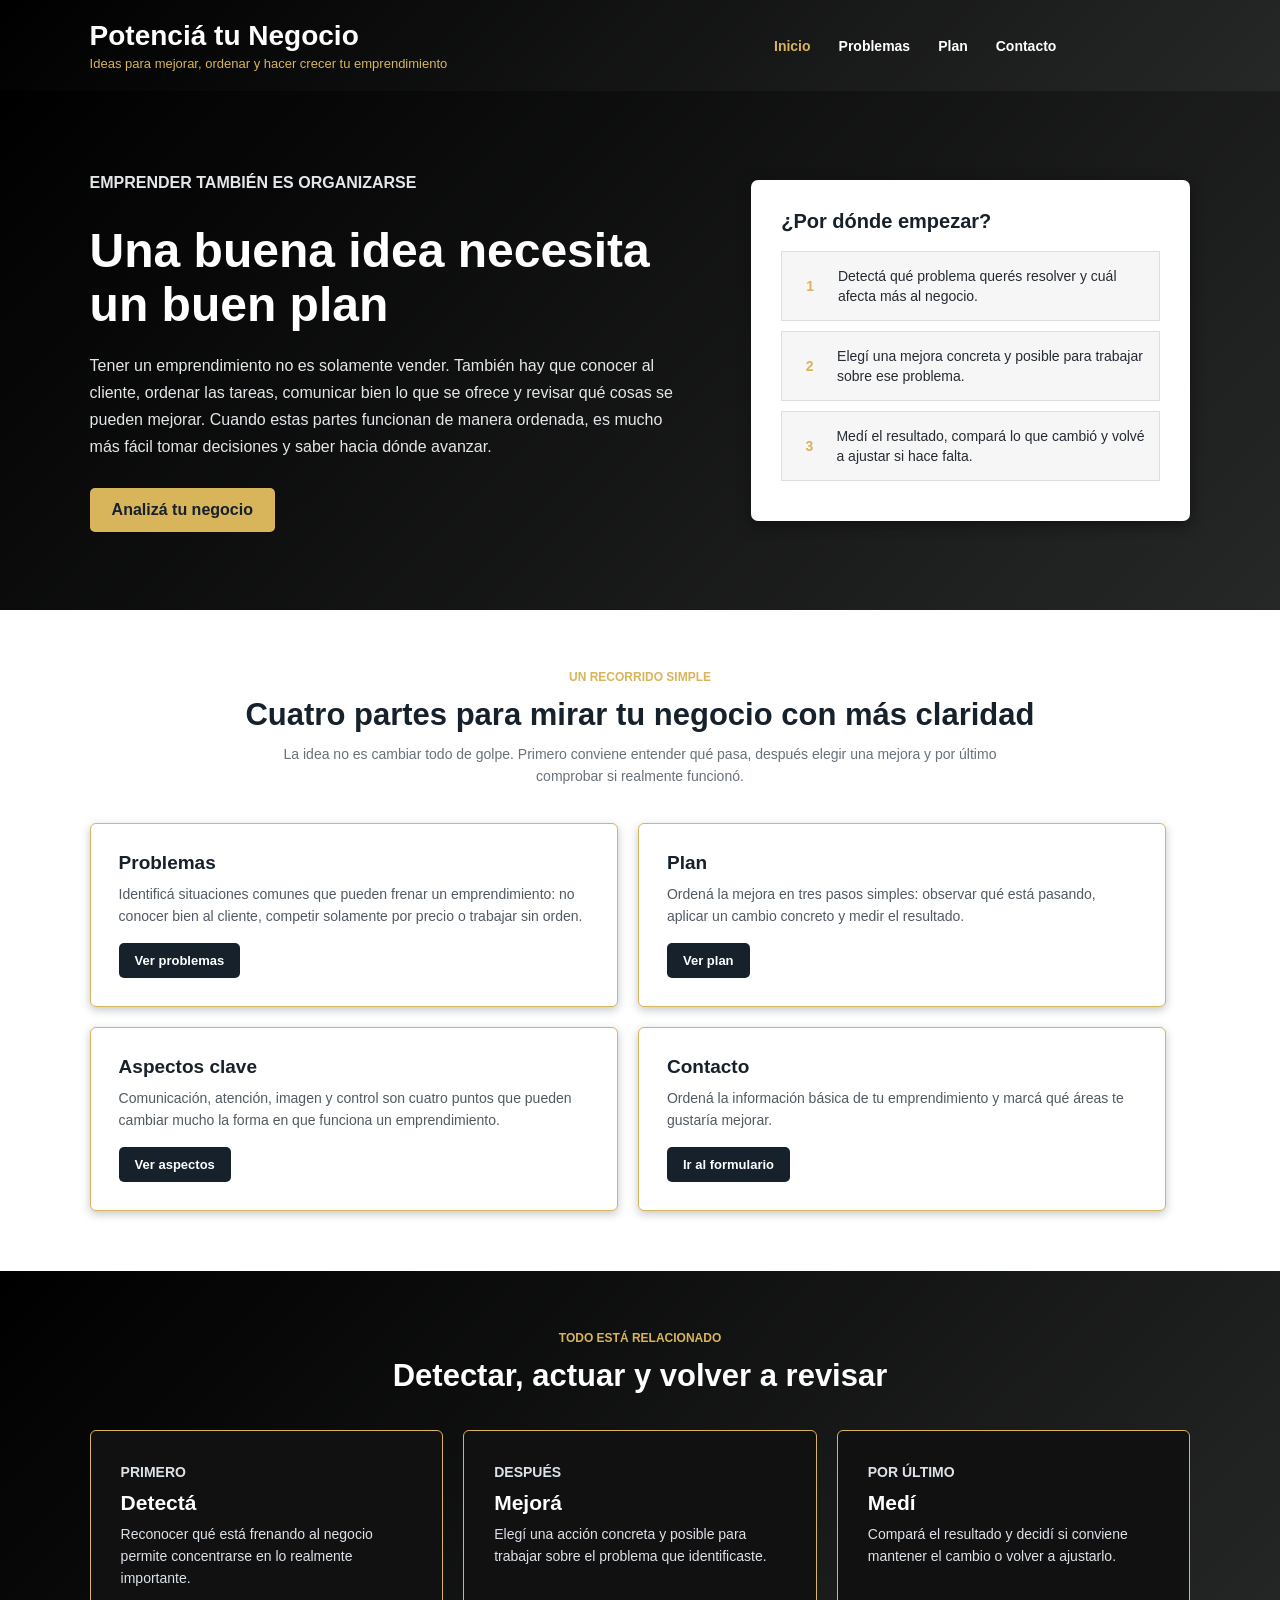
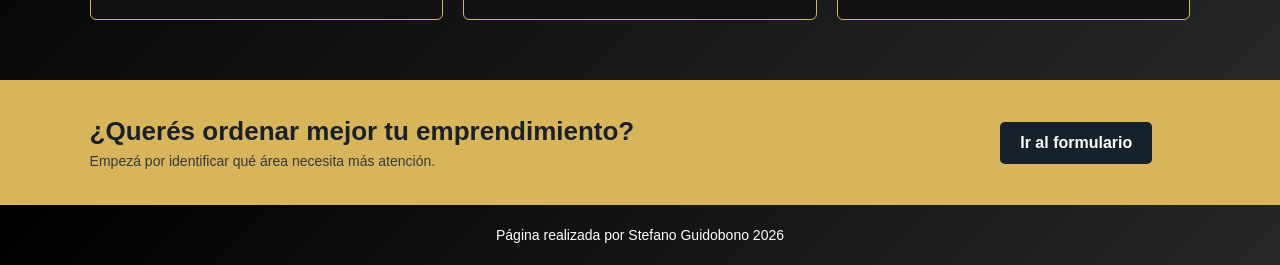
<file: index.html>
<!doctype html>
<html lang="es">
  <head>
    <meta charset="utf-8" />
    <meta name="viewport" content="width=device-width, initial-scale=1.0" />
    <title>Potenciá tu Negocio</title>
    <link href="styles.css" rel="stylesheet" type="text/css" />
  </head>

  <body>
    <div id="contenedor">
      <div id="encabezado">
        <div id="marca">
          <h1>Potenciá tu Negocio</h1>
          <p>Ideas para mejorar, ordenar y hacer crecer tu emprendimiento</p>
        </div>

        <ul>
          <li><a href="index.html" class="activo">Inicio</a></li>
          <li><a href="problemas.html">Problemas</a></li>
          <li><a href="plan.html">Plan</a></li>
          <li><a href="contacto.html">Contacto</a></li>
        </ul>
      </div>

      <div id="hero">
        <div class="contenido">
          <div id="hero-texto">
            <p class="etiqueta">EMPRENDER TAMBIÉN ES ORGANIZARSE</p>
            <h2>Una buena idea necesita un buen plan</h2>
            <p>
              Tener un emprendimiento no es solamente vender. También hay que conocer
              al cliente, ordenar las tareas, comunicar bien lo que se ofrece y revisar
              qué cosas se pueden mejorar. Cuando estas partes funcionan de manera ordenada,
              es mucho más fácil tomar decisiones y saber hacia dónde avanzar.
            </p>
            <a class="boton" href="contacto.html">Analizá tu negocio</a>
          </div>

          <div id="hero-panel">
            <h3>¿Por dónde empezar?</h3>

            <div class="dato">
              <p class="dato-numero">1</p>
              <p>Detectá qué problema querés resolver y cuál afecta más al negocio.</p>
            </div>

            <div class="dato">
              <p class="dato-numero">2</p>
              <p>Elegí una mejora concreta y posible para trabajar sobre ese problema.</p>
            </div>

            <div class="dato">
              <p class="dato-numero">3</p>
              <p>Medí el resultado, compará lo que cambió y volvé a ajustar si hace falta.</p>
            </div>
          </div>
        </div>
      </div>

      <div class="seccion-clara">
        <div class="contenido">
          <div class="titulo-seccion">
            <p class="etiqueta">UN RECORRIDO SIMPLE</p>
            <h2>Cuatro partes para mirar tu negocio con más claridad</h2>
            <p class="subtitulo-seccion">
              La idea no es cambiar todo de golpe. Primero conviene entender qué pasa,
              después elegir una mejora y por último comprobar si realmente funcionó.
            </p>
          </div>

          <div id="tarjetas">
            <div class="tarjeta">
              <h3>Problemas</h3>
              <p>
                Identificá situaciones comunes que pueden frenar un emprendimiento:
                no conocer bien al cliente, competir solamente por precio o trabajar sin orden.
              </p>
              <a href="problemas.html">Ver problemas</a>
            </div>

            <div class="tarjeta">
              <h3>Plan</h3>
              <p>
                Ordená la mejora en tres pasos simples: observar qué está pasando,
                aplicar un cambio concreto y medir el resultado.
              </p>
              <a href="plan.html">Ver plan</a>
            </div>

            <div class="tarjeta">
              <h3>Aspectos clave</h3>
              <p>
                Comunicación, atención, imagen y control son cuatro puntos que pueden
                cambiar mucho la forma en que funciona un emprendimiento.
              </p>
              <a href="problemas.html">Ver aspectos</a>
            </div>

            <div class="tarjeta">
              <h3>Contacto</h3>
              <p>
                Ordená la información básica de tu emprendimiento y marcá qué áreas
                te gustaría mejorar.
              </p>
              <a href="contacto.html">Ir al formulario</a>
            </div>
          </div>
        </div>
      </div>

      <div class="seccion-oscura">
        <div class="contenido">
          <div class="titulo-seccion">
            <p class="etiqueta">TODO ESTÁ RELACIONADO</p>
            <h2>Detectar, actuar y volver a revisar</h2>
          </div>

          <div id="pasos">
            <div class="paso">
              <p class="paso-etiqueta">PRIMERO</p>
              <h3>Detectá</h3>
              <p>Reconocer qué está frenando al negocio permite concentrarse en lo realmente importante.</p>
            </div>

            <div class="paso">
              <p class="paso-etiqueta">DESPUÉS</p>
              <h3>Mejorá</h3>
              <p>Elegí una acción concreta y posible para trabajar sobre el problema que identificaste.</p>
            </div>

            <div class="paso">
              <p class="paso-etiqueta">POR ÚLTIMO</p>
              <h3>Medí</h3>
              <p>Compará el resultado y decidí si conviene mantener el cambio o volver a ajustarlo.</p>
            </div>
          </div>
        </div>
      </div>

      <div id="cta">
        <div id="cta-texto">
          <h2>¿Querés ordenar mejor tu emprendimiento?</h2>
          <p>Empezá por identificar qué área necesita más atención.</p>
        </div>
        <a href="contacto.html">Ir al formulario</a>
      </div>

      <footer id="footer">
        <p>Página realizada por Stefano Guidobono 2026</p>
      </footer>
    </div>
  </body>
</html>
</file>
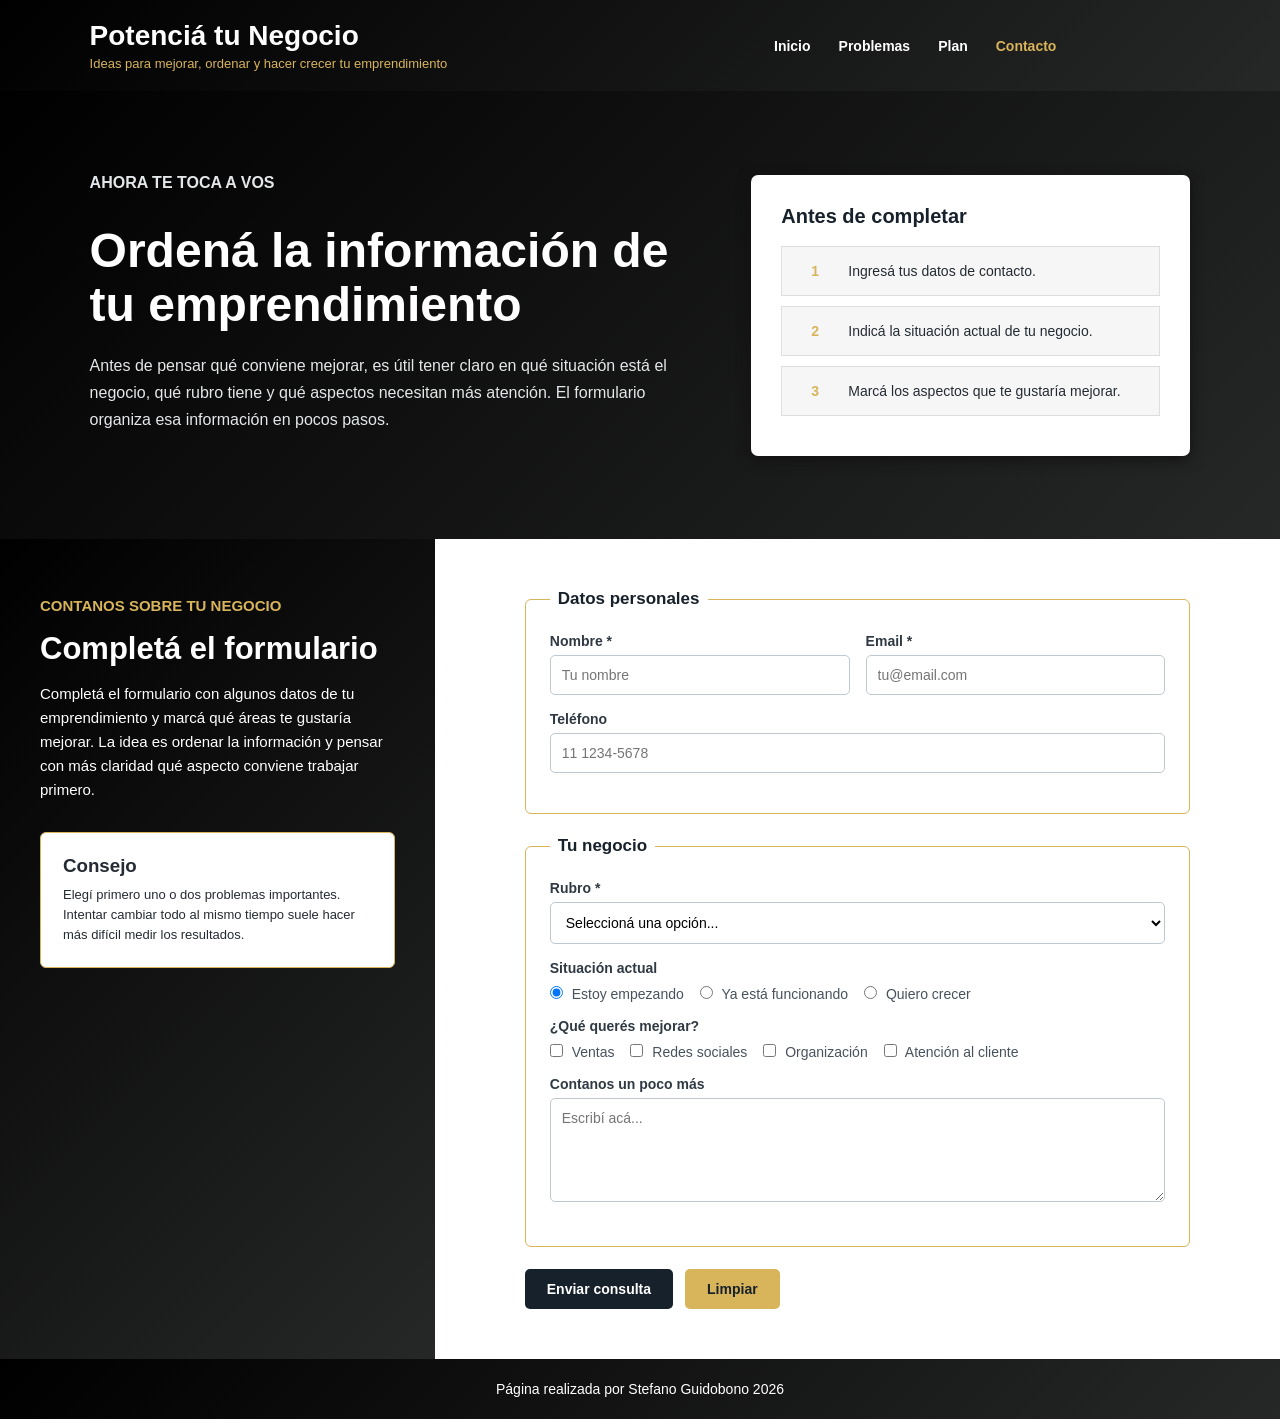
<file: contacto.html>
<!doctype html>
<html lang="es">
  <head>
    <meta charset="utf-8" />
    <meta name="viewport" content="width=device-width, initial-scale=1.0" />
    <title>Potenciá tu Negocio</title>
    <link href="styles.css" rel="stylesheet" type="text/css" />
  </head>

  <body>
    <div id="contenedor">
      <div id="encabezado">
        <div id="marca">
          <h1>Potenciá tu Negocio</h1>
          <p>Ideas para mejorar, ordenar y hacer crecer tu emprendimiento</p>
        </div>

        <ul>
          <li><a href="index.html">Inicio</a></li>
          <li><a href="problemas.html">Problemas</a></li>
          <li><a href="plan.html">Plan</a></li>
          <li><a href="contacto.html" class="activo">Contacto</a></li>
        </ul>
      </div>

      <div id="hero">
        <div class="contenido">
          <div id="hero-texto">
            <p class="etiqueta">AHORA TE TOCA A VOS</p>
            <h2>Ordená la información de tu emprendimiento</h2>
            <p>
              Antes de pensar qué conviene mejorar, es útil tener claro en qué situación está
              el negocio, qué rubro tiene y qué aspectos necesitan más atención. El formulario
              organiza esa información en pocos pasos.
            </p>
          </div>

          <div id="hero-panel">
            <h3>Antes de completar</h3>

            <div class="dato">
              <p class="dato-numero">1</p>
              <p>Ingresá tus datos de contacto.</p>
            </div>

            <div class="dato">
              <p class="dato-numero">2</p>
              <p>Indicá la situación actual de tu negocio.</p>
            </div>

            <div class="dato">
              <p class="dato-numero">3</p>
              <p>Marcá los aspectos que te gustaría mejorar.</p>
            </div>
          </div>
        </div>
      </div>

      <div id="contacto">
        <div id="contacto-info">
          <p class="etiqueta">CONTANOS SOBRE TU NEGOCIO</p>
          <h2>Completá el formulario</h2>
          <p>
            Completá el formulario con algunos datos de tu emprendimiento y marcá qué áreas
            te gustaría mejorar. La idea es ordenar la información y pensar con más claridad
            qué aspecto conviene trabajar primero.
          </p>

          <div class="mini-dato">
            <h3>Consejo</h3>
            <p>
              Elegí primero uno o dos problemas importantes. Intentar cambiar todo al mismo
              tiempo suele hacer más difícil medir los resultados.
            </p>
          </div>
        </div>

        <div id="formulario">
          <form action="#" method="POST">
            <fieldset>
              <legend>Datos personales</legend>

              <div class="fila-formulario">
                <div class="campo campo-mitad">
                  <label for="nombre">Nombre *</label>
                  <input type="text" id="nombre" name="nombre" placeholder="Tu nombre" required />
                </div>

                <div class="campo campo-mitad">
                  <label for="email">Email *</label>
                  <input type="email" id="email" name="email" placeholder="tu@email.com" required />
                </div>
              </div>

              <div class="campo">
                <label for="telefono">Teléfono</label>
                <input type="tel" id="telefono" name="telefono" placeholder="11 1234-5678" />
              </div>
            </fieldset>

            <fieldset>
              <legend>Tu negocio</legend>

              <div class="campo">
                <label for="rubro">Rubro *</label>
                <select id="rubro" name="rubro" required>
                  <option value="">Seleccioná una opción...</option>
                  <option value="gastronomia">Gastronomía</option>
                  <option value="indumentaria">Indumentaria</option>
                  <option value="tecnologia">Tecnología</option>
                  <option value="servicios">Servicios</option>
                  <option value="comercio">Comercio</option>
                  <option value="otro">Otro</option>
                </select>
              </div>

              <div class="campo">
                <label>Situación actual</label>
                <div class="opciones">
                  <label><input type="radio" name="etapa" value="inicio" checked /> Estoy empezando</label>
                  <label><input type="radio" name="etapa" value="funcionando" /> Ya está funcionando</label>
                  <label><input type="radio" name="etapa" value="crecimiento" /> Quiero crecer</label>
                </div>
              </div>

              <div class="campo">
                <label>¿Qué querés mejorar?</label>
                <div class="opciones">
                  <label><input type="checkbox" name="mejoras" value="ventas" /> Ventas</label>
                  <label><input type="checkbox" name="mejoras" value="redes" /> Redes sociales</label>
                  <label><input type="checkbox" name="mejoras" value="organizacion" /> Organización</label>
                  <label><input type="checkbox" name="mejoras" value="clientes" /> Atención al cliente</label>
                </div>
              </div>

              <div class="campo">
                <label for="mensaje">Contanos un poco más</label>
                <textarea id="mensaje" name="mensaje" rows="5" placeholder="Escribí acá..."></textarea>
              </div>
            </fieldset>

            <div id="botones">
              <button type="submit">Enviar consulta</button>
              <button type="reset">Limpiar</button>
            </div>
          </form>
        </div>
      </div>

      <footer id="footer">
        <p>Página realizada por Stefano Guidobono 2026</p>
      </footer>
    </div>
  </body>
</html>
</file>
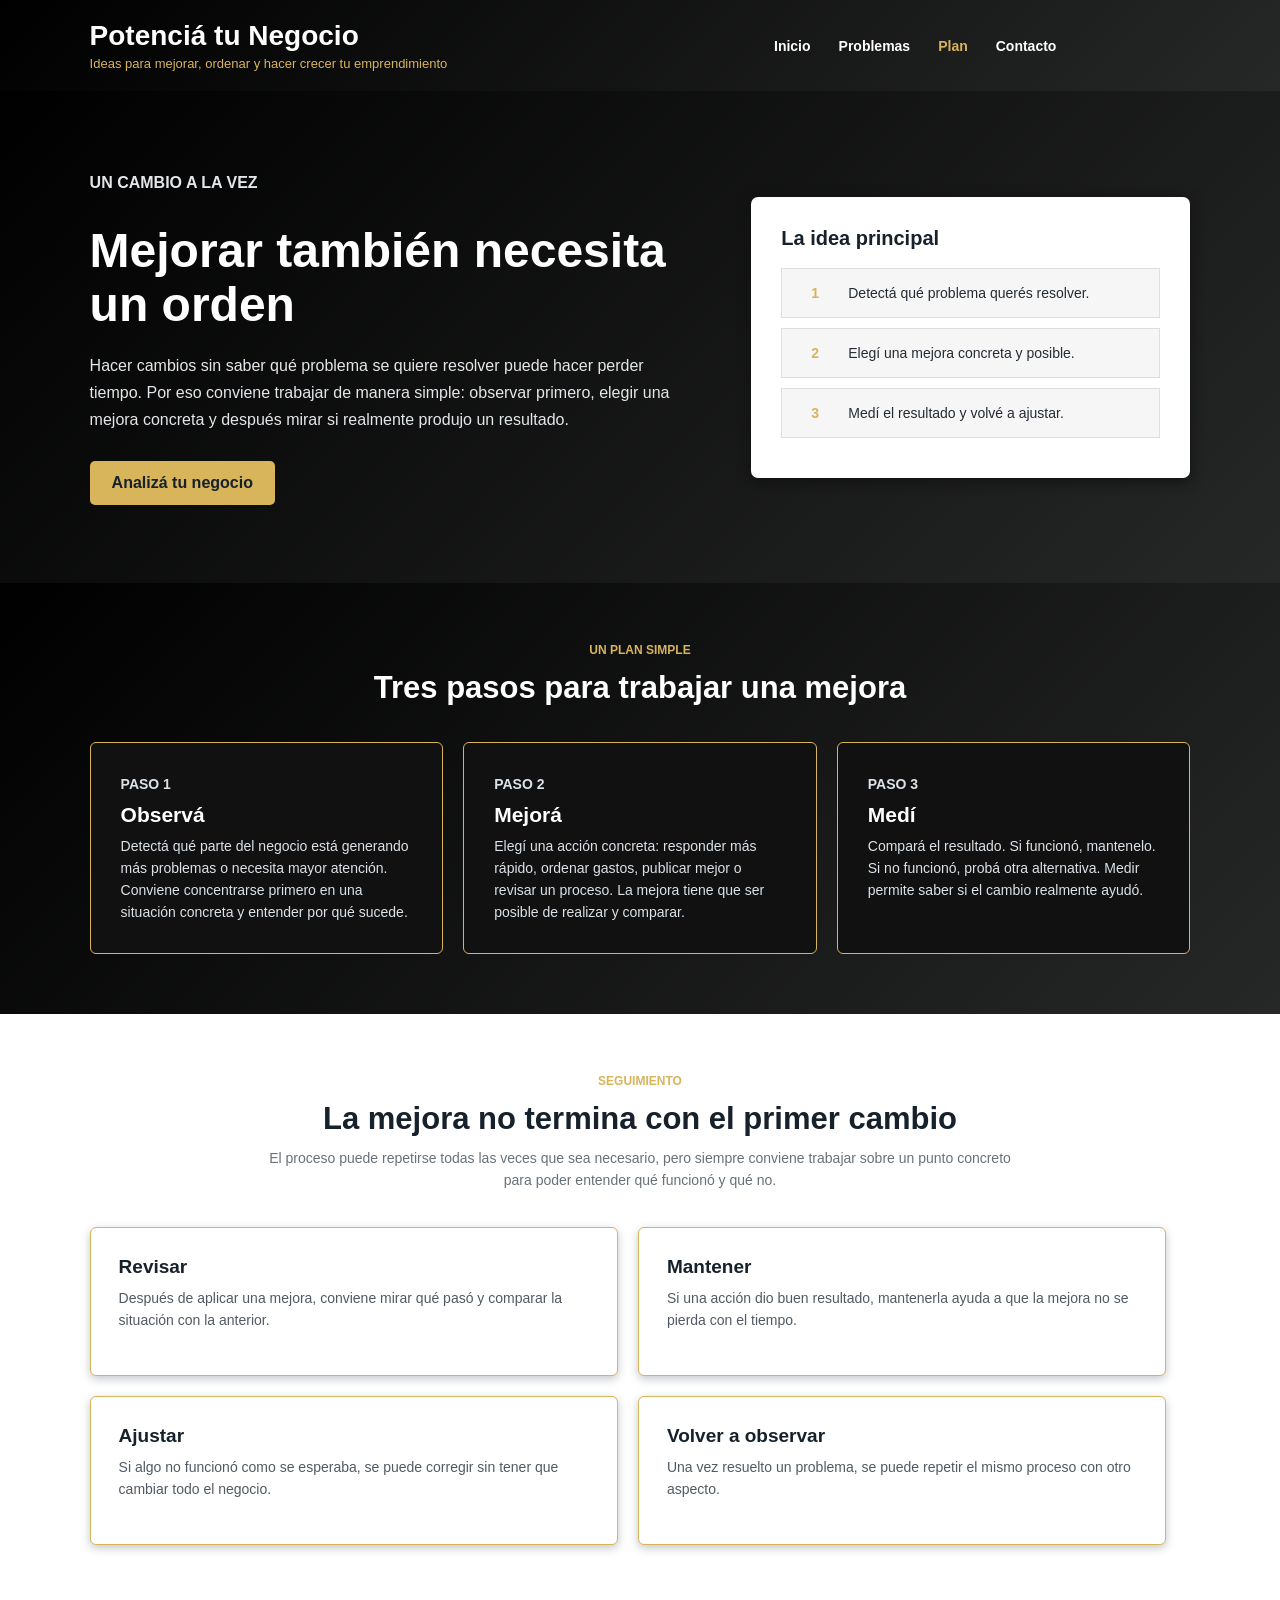
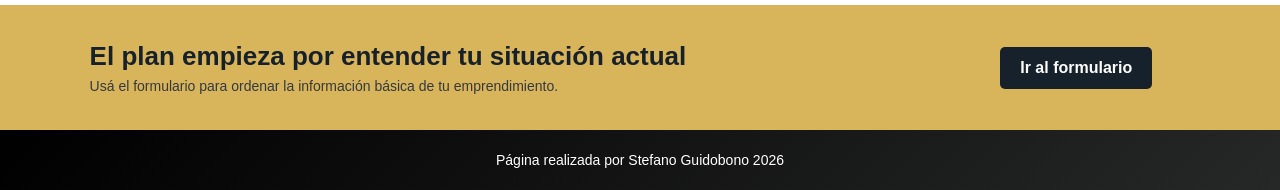
<file: plan.html>
<!doctype html>
<html lang="es">
  <head>
    <meta charset="utf-8" />
    <meta name="viewport" content="width=device-width, initial-scale=1.0" />
    <title>Potenciá tu Negocio</title>
    <link href="styles.css" rel="stylesheet" type="text/css" />
  </head>

  <body>
    <div id="contenedor">
      <div id="encabezado">
        <div id="marca">
          <h1>Potenciá tu Negocio</h1>
          <p>Ideas para mejorar, ordenar y hacer crecer tu emprendimiento</p>
        </div>

        <ul>
          <li><a href="index.html">Inicio</a></li>
          <li><a href="problemas.html">Problemas</a></li>
          <li><a href="plan.html" class="activo">Plan</a></li>
          <li><a href="contacto.html">Contacto</a></li>
        </ul>
      </div>

      <div id="hero">
        <div class="contenido">
          <div id="hero-texto">
            <p class="etiqueta">UN CAMBIO A LA VEZ</p>
            <h2>Mejorar también necesita un orden</h2>
            <p>
              Hacer cambios sin saber qué problema se quiere resolver puede hacer perder tiempo.
              Por eso conviene trabajar de manera simple: observar primero, elegir una mejora
              concreta y después mirar si realmente produjo un resultado.
            </p>
            <a class="boton" href="contacto.html">Analizá tu negocio</a>
          </div>

          <div id="hero-panel">
            <h3>La idea principal</h3>

            <div class="dato">
              <p class="dato-numero">1</p>
              <p>Detectá qué problema querés resolver.</p>
            </div>

            <div class="dato">
              <p class="dato-numero">2</p>
              <p>Elegí una mejora concreta y posible.</p>
            </div>

            <div class="dato">
              <p class="dato-numero">3</p>
              <p>Medí el resultado y volvé a ajustar.</p>
            </div>
          </div>
        </div>
      </div>

      <div class="seccion-oscura">
        <div class="contenido">
          <div class="titulo-seccion">
            <p class="etiqueta">UN PLAN SIMPLE</p>
            <h2>Tres pasos para trabajar una mejora</h2>
          </div>

          <div id="pasos">
            <div class="paso">
              <p class="paso-etiqueta">PASO 1</p>
              <h3>Observá</h3>
              <p>
                Detectá qué parte del negocio está generando más problemas o necesita mayor atención.
                Conviene concentrarse primero en una situación concreta y entender por qué sucede.
              </p>
            </div>

            <div class="paso">
              <p class="paso-etiqueta">PASO 2</p>
              <h3>Mejorá</h3>
              <p>
                Elegí una acción concreta: responder más rápido, ordenar gastos, publicar mejor o
                revisar un proceso. La mejora tiene que ser posible de realizar y comparar.
              </p>
            </div>

            <div class="paso">
              <p class="paso-etiqueta">PASO 3</p>
              <h3>Medí</h3>
              <p>
                Compará el resultado. Si funcionó, mantenelo. Si no funcionó, probá otra alternativa.
                Medir permite saber si el cambio realmente ayudó.
              </p>
            </div>
          </div>
        </div>
      </div>

      <div class="seccion-clara">
        <div class="contenido">
          <div class="titulo-seccion">
            <p class="etiqueta">SEGUIMIENTO</p>
            <h2>La mejora no termina con el primer cambio</h2>
            <p class="subtitulo-seccion">
              El proceso puede repetirse todas las veces que sea necesario, pero siempre conviene
              trabajar sobre un punto concreto para poder entender qué funcionó y qué no.
            </p>
          </div>

          <div id="tarjetas">
            <div class="tarjeta">
              <h3>Revisar</h3>
              <p>Después de aplicar una mejora, conviene mirar qué pasó y comparar la situación con la anterior.</p>
            </div>

            <div class="tarjeta">
              <h3>Mantener</h3>
              <p>Si una acción dio buen resultado, mantenerla ayuda a que la mejora no se pierda con el tiempo.</p>
            </div>

            <div class="tarjeta">
              <h3>Ajustar</h3>
              <p>Si algo no funcionó como se esperaba, se puede corregir sin tener que cambiar todo el negocio.</p>
            </div>

            <div class="tarjeta">
              <h3>Volver a observar</h3>
              <p>Una vez resuelto un problema, se puede repetir el mismo proceso con otro aspecto.</p>
            </div>
          </div>
        </div>
      </div>

      <div id="cta">
        <div id="cta-texto">
          <h2>El plan empieza por entender tu situación actual</h2>
          <p>Usá el formulario para ordenar la información básica de tu emprendimiento.</p>
        </div>
        <a href="contacto.html">Ir al formulario</a>
      </div>

      <footer id="footer">
        <p>Página realizada por Stefano Guidobono 2026</p>
      </footer>
    </div>
  </body>
</html>
</file>
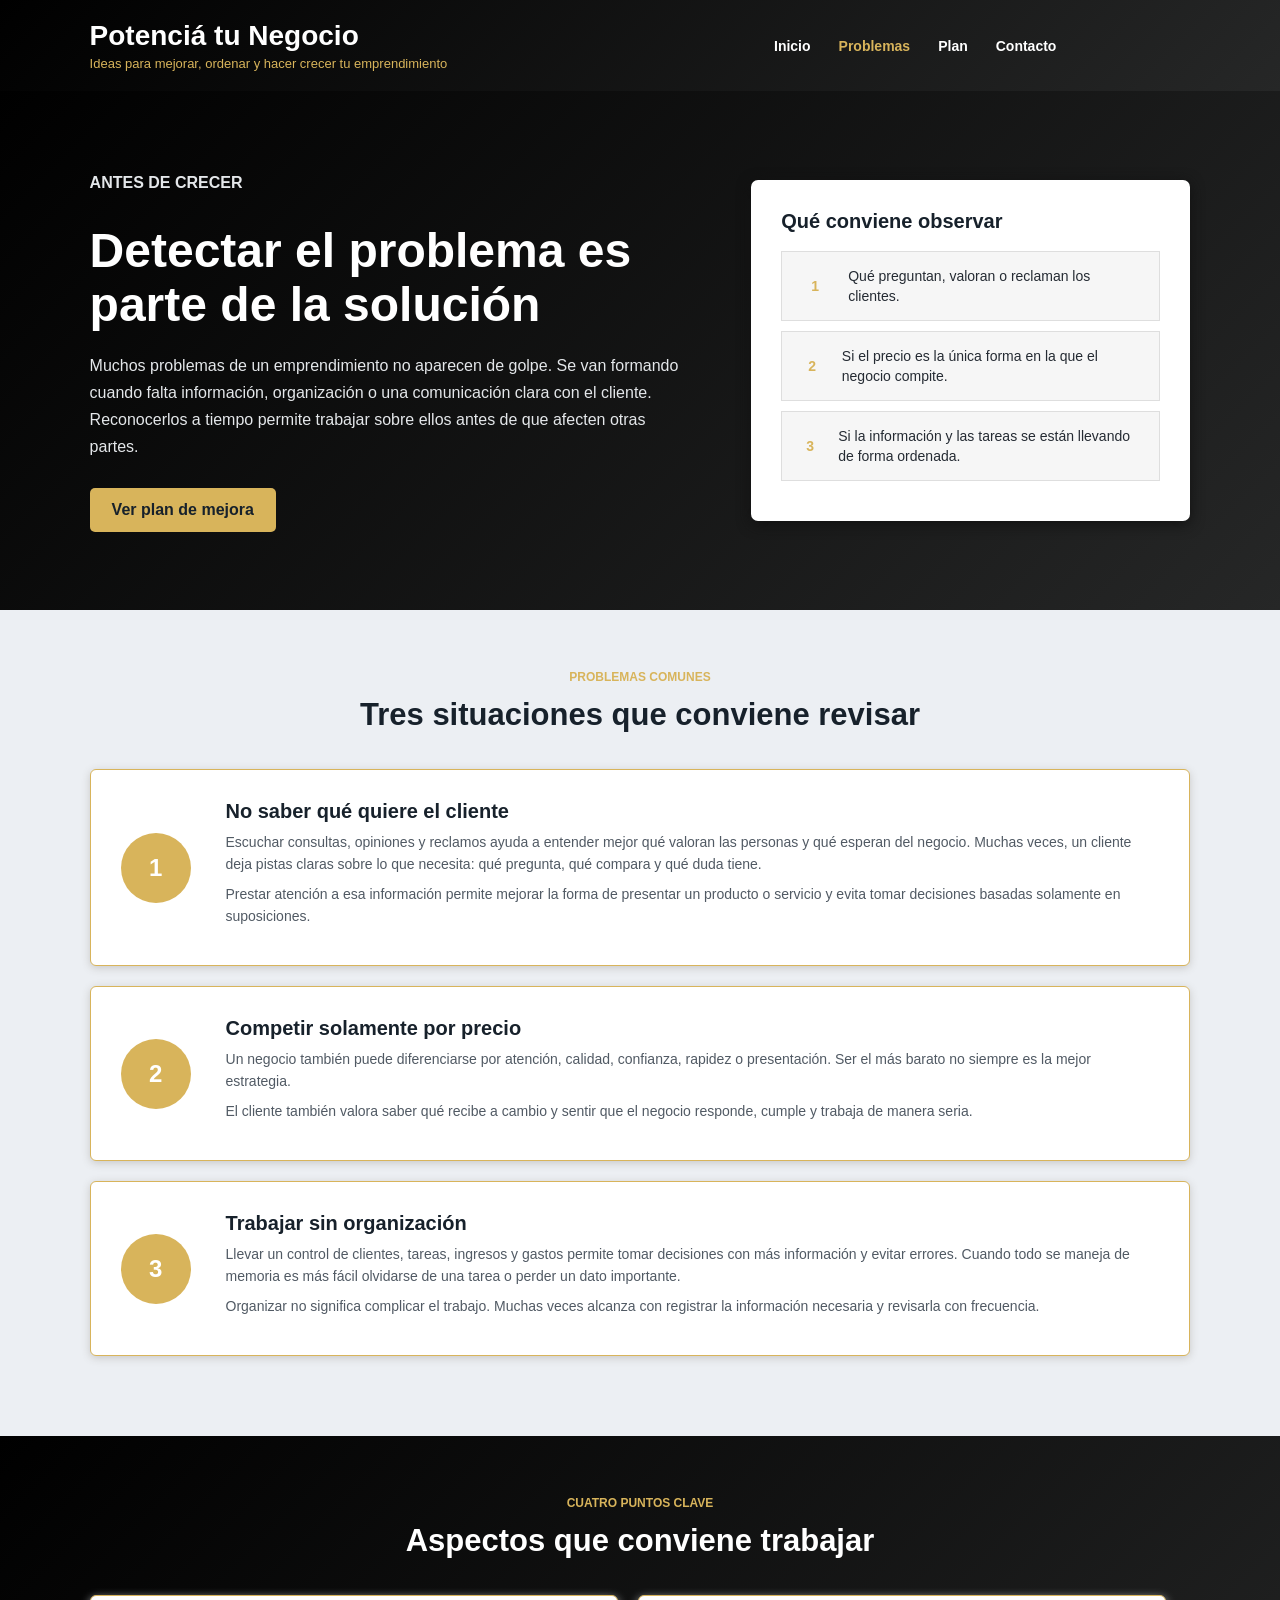
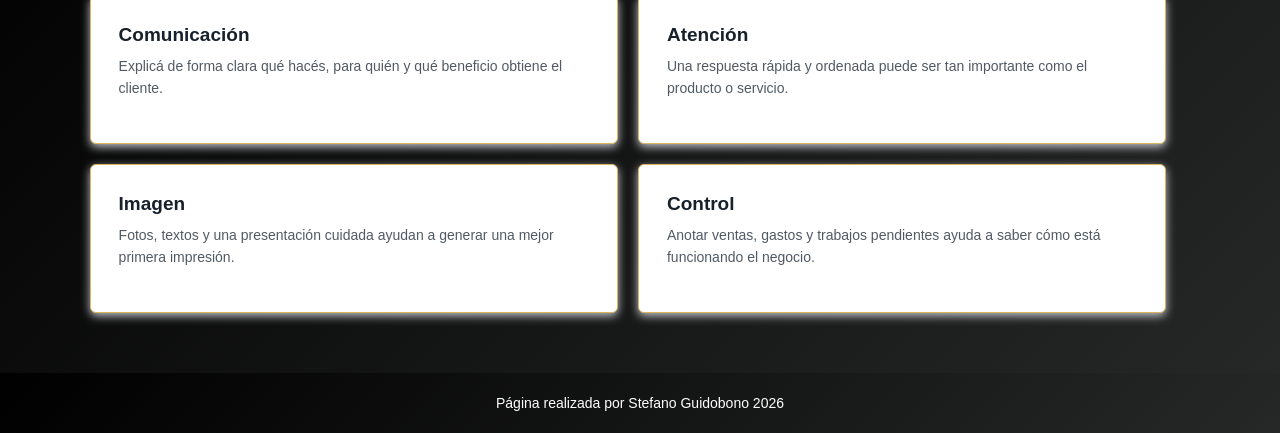
<file: problemas.html>
<!doctype html>
<html lang="es">
  <head>
    <meta charset="utf-8" />
    <meta name="viewport" content="width=device-width, initial-scale=1.0" />
    <title>Potenciá tu Negocio</title>
    <link href="styles.css" rel="stylesheet" type="text/css" />
  </head>

  <body>
    <div id="contenedor">
      <div id="encabezado">
        <div id="marca">
          <h1>Potenciá tu Negocio</h1>
          <p>Ideas para mejorar, ordenar y hacer crecer tu emprendimiento</p>
        </div>

        <ul>
          <li><a href="index.html">Inicio</a></li>
          <li><a href="problemas.html" class="activo">Problemas</a></li>
          <li><a href="plan.html">Plan</a></li>
          <li><a href="contacto.html">Contacto</a></li>
        </ul>
      </div>

      <div id="hero">
        <div class="contenido">
          <div id="hero-texto">
            <p class="etiqueta">ANTES DE CRECER</p>
            <h2>Detectar el problema es parte de la solución</h2>
            <p>
              Muchos problemas de un emprendimiento no aparecen de golpe. Se van formando
              cuando falta información, organización o una comunicación clara con el cliente.
              Reconocerlos a tiempo permite trabajar sobre ellos antes de que afecten otras partes.
            </p>
            <a class="boton" href="plan.html">Ver plan de mejora</a>
          </div>

          <div id="hero-panel">
            <h3>Qué conviene observar</h3>

            <div class="dato">
              <p class="dato-numero">1</p>
              <p>Qué preguntan, valoran o reclaman los clientes.</p>
            </div>

            <div class="dato">
              <p class="dato-numero">2</p>
              <p>Si el precio es la única forma en la que el negocio compite.</p>
            </div>

            <div class="dato">
              <p class="dato-numero">3</p>
              <p>Si la información y las tareas se están llevando de forma ordenada.</p>
            </div>
          </div>
        </div>
      </div>

      <div class="seccion-gris">
        <div class="contenido">
          <div class="titulo-seccion">
            <p class="etiqueta">PROBLEMAS COMUNES</p>
            <h2>Tres situaciones que conviene revisar</h2>
          </div>

          <div class="bloque-destacado">
            <div class="bloque-numero">1</div>
            <div class="bloque-texto">
              <h3>No saber qué quiere el cliente</h3>
              <p>
                Escuchar consultas, opiniones y reclamos ayuda a entender mejor qué valoran
                las personas y qué esperan del negocio. Muchas veces, un cliente deja pistas
                claras sobre lo que necesita: qué pregunta, qué compara y qué duda tiene.
              </p>
              <p>
                Prestar atención a esa información permite mejorar la forma de presentar
                un producto o servicio y evita tomar decisiones basadas solamente en suposiciones.
              </p>
            </div>
          </div>

          <div class="bloque-destacado">
            <div class="bloque-numero">2</div>
            <div class="bloque-texto">
              <h3>Competir solamente por precio</h3>
              <p>
                Un negocio también puede diferenciarse por atención, calidad, confianza,
                rapidez o presentación. Ser el más barato no siempre es la mejor estrategia.
              </p>
              <p>
                El cliente también valora saber qué recibe a cambio y sentir que el negocio
                responde, cumple y trabaja de manera seria.
              </p>
            </div>
          </div>

          <div class="bloque-destacado">
            <div class="bloque-numero">3</div>
            <div class="bloque-texto">
              <h3>Trabajar sin organización</h3>
              <p>
                Llevar un control de clientes, tareas, ingresos y gastos permite tomar decisiones
                con más información y evitar errores. Cuando todo se maneja de memoria es más fácil
                olvidarse de una tarea o perder un dato importante.
              </p>
              <p>
                Organizar no significa complicar el trabajo. Muchas veces alcanza con registrar
                la información necesaria y revisarla con frecuencia.
              </p>
            </div>
          </div>
        </div>
      </div>

      <div class="seccion-oscura">
        <div class="contenido">
          <div class="titulo-seccion">
            <p class="etiqueta">CUATRO PUNTOS CLAVE</p>
            <h2>Aspectos que conviene trabajar</h2>
          </div>

          <div id="tarjetas">
            <div class="tarjeta">
              <h3>Comunicación</h3>
              <p>Explicá de forma clara qué hacés, para quién y qué beneficio obtiene el cliente.</p>
            </div>

            <div class="tarjeta">
              <h3>Atención</h3>
              <p>Una respuesta rápida y ordenada puede ser tan importante como el producto o servicio.</p>
            </div>

            <div class="tarjeta">
              <h3>Imagen</h3>
              <p>Fotos, textos y una presentación cuidada ayudan a generar una mejor primera impresión.</p>
            </div>

            <div class="tarjeta">
              <h3>Control</h3>
              <p>Anotar ventas, gastos y trabajos pendientes ayuda a saber cómo está funcionando el negocio.</p>
            </div>
          </div>
        </div>
      </div>

      <footer id="footer">
        <p>Página realizada por Stefano Guidobono 2026</p>
      </footer>
    </div>
  </body>
</html>
</file>
<file: styles.css>
@charset "utf-8";

* {
  margin: 0px;
  padding: 0px;
  border: 0px;
  box-sizing: border-box;
}

body {
  background-color: #eceff3;
  font-family: "Segoe UI", Arial, sans-serif;
  color: #252b33;
}

#contenedor {
  width: 100%;
  margin: auto;
}

.contenido {
  width: 86%;
  margin: auto;
}

/* ENCABEZADO */
#encabezado {
  background: linear-gradient(135deg, #000000, #262727);
  color: #ffffff;
  padding: 20px 7%;
  display: flex;
  align-items: center;
}

#marca {
  width: 50%;
}

#marca h1 {
  font-size: 28px;
  margin-bottom: 4px;
}

#marca p {
  color: #d8b45b;
  font-size: 13px;
}

#encabezado ul {
  width: 50%;
  display: flex;
  justify-content: center;
  gap: 28px;
  list-style-type: none;
}

#encabezado ul li a {
  color: #ffffff;
  text-decoration: none;
  font-size: 14px;
  font-weight: bold;
  padding-bottom: 5px;
}

#encabezado ul li a:hover,
#encabezado ul li a.activo {
  color: #d8b45b;
}

/* HERO */
#hero {
  background: linear-gradient(135deg, #000000, #262727);
  color: #ffffff;
  padding: 78px 0px;
}

#hero .contenido {
  display: flex;
  align-items: center;
  gap: 60px;
}

#hero-texto {
  width: 58%;
}

.etiqueta {
  font-size: 12px;
  font-weight: bold;
  color: #d8b45b;
  margin-bottom: 13px;
}

#hero-texto h2 {
  font-size: 48px;
  line-height: 54px;
  margin-bottom: 20px;
}

#hero-texto > p {
  font-size: 16px;
  line-height: 27px;
  color: #e4e7ea;
  margin-bottom: 28px;
}

.boton {
  display: inline-block;
  background-color: #d8b45b;
  color: #17212b;
  text-decoration: none;
  font-weight: bold;
  padding: 13px 22px;
  border-radius: 5px;
}

.boton:hover {
  background-color: #ffffff;
}

/* PANEL HERO */
#hero-panel {
  width: 42%;
  background-color: #ffffff;
  color: #252b33;
  padding: 30px;
  border-radius: 7px;
  box-shadow: 0px 3px 14px #111111;
}

#hero-panel h3 {
  color: #17212b;
  font-size: 20px;
  margin-bottom: 18px;
}

.dato {
  display: flex;
  align-items: center;
  gap: 14px;
  background-color: #f6f6f6;
  border: 1px solid #dedede;
  padding: 14px;
  margin-bottom: 10px;
}

.dato-numero {
  width: 38px;
  color: #d8b45b;
  font-size: 22px;
  font-weight: bold;
  text-align: center;
}

.dato p {
  font-size: 14px;
  line-height: 20px;
}

/* SECCIONES */
.seccion-clara {
  background-color: #ffffff;
  padding: 60px 0px;
}

.seccion-gris {
  background-color: #eceff3;
  padding: 60px 0px;
}

.seccion-oscura {
  background: linear-gradient(135deg, #000000, #262727);
  color: #ffffff;
  padding: 60px 0px;
}

.titulo-seccion {
  text-align: center;
  margin-bottom: 36px;
}

.titulo-seccion h2 {
  font-size: 31px;
  color: #17212b;
}

.seccion-oscura .titulo-seccion h2 {
  color: #ffffff;
}

.subtitulo-seccion {
  width: 70%;
  margin: 10px auto 0px auto;
  font-size: 14px;
  line-height: 22px;
  color: #68717a;
}

.seccion-oscura .subtitulo-seccion {
  color: #d4d9df;
}

/* TARJETAS */
#tarjetas {
  display: flex;
  flex-wrap: wrap;
  gap: 20px;
}

.tarjeta {
  width: 48%;
  background-color: #ffffff;
  padding: 28px;
  border: 1px solid #d8b45b;
  border-radius: 6px;
  box-shadow: 0px 3px 10px #c3c6ca;
}

.tarjeta h3 {
  color: #17212b;
  font-size: 19px;
  margin-bottom: 9px;
}

.tarjeta p {
  color: #515a64;
  font-size: 14px;
  line-height: 22px;
  margin-bottom: 16px;
}

.tarjeta a {
  display: inline-block;
  background-color: #17212b;
  color: #ffffff;
  text-decoration: none;
  font-size: 13px;
  font-weight: bold;
  padding: 10px 16px;
  border-radius: 5px;
}

.tarjeta a:hover {
  background-color: #d8b45b;
  color: #17212b;
}

/* BLOQUES DESTACADOS */
.bloque-destacado {
  display: flex;
  align-items: center;
  gap: 35px;
  background-color: #ffffff;
  border: 1px solid #d8b45b;
  border-radius: 6px;
  padding: 30px;
  margin-bottom: 20px;
  box-shadow: 0px 2px 8px #c8c8c8;
}

.bloque-numero {
  width: 70px;
  height: 70px;
  line-height: 70px;
  background-color: #d8b45b;
  color: #ffffff;
  text-align: center;
  font-size: 24px;
  font-weight: bold;
  border-radius: 50%;
}

.bloque-texto {
  width: 90%;
}

.bloque-texto h3 {
  color: #17212b;
  font-size: 20px;
  margin-bottom: 8px;
}

.bloque-texto p {
  color: #515a64;
  font-size: 14px;
  line-height: 22px;
  margin-bottom: 8px;
}

/* PASOS */
#pasos {
  display: flex;
  gap: 20px;
}

.paso {
  flex: 1;
  background-color: #111111;
  padding: 30px;
  border: 1px solid #d8b45b;
  border-radius: 6px;
}

.paso-etiqueta {
  color: #d8b45b;
  font-size: 12px;
  font-weight: bold;
  margin-bottom: 8px;
}

.paso h3 {
  font-size: 21px;
  margin-bottom: 8px;
}

.paso p {
  color: #dce2e8;
  font-size: 14px;
  line-height: 22px;
}

/* CTA */
#cta {
  background-color: #d8b45b;
  padding: 36px 7%;
  display: flex;
  align-items: center;
  gap: 30px;
}

#cta-texto {
  width: 80%;
}

#cta-texto h2 {
  color: #17212b;
  font-size: 26px;
  margin-bottom: 6px;
}

#cta-texto p {
  color: #343a40;
  font-size: 14px;
}

#cta a {
  display: inline-block;
  background-color: #17212b;
  color: #ffffff;
  text-decoration: none;
  font-weight: bold;
  padding: 12px 20px;
  border-radius: 5px;
}

#cta a:hover {
  background-color: #ffffff;
  color: #17212b;
}

/* CONTACTO */
#contacto {
  background-color: #ffffff;
  display: flex;
}

#contacto-info {
  width: 34%;
  background: linear-gradient(135deg, #000000, #262727);
  color: #ffffff;
  padding: 55px 40px;
}

#contacto-info h2 {
  font-size: 31px;
  margin-bottom: 15px;
}

#contacto-info > p {
  font-size: 15px;
  line-height: 24px;
}

.mini-dato {
  background-color: #ffffff;
  color: #252b33;
  margin-top: 30px;
  padding: 22px;
  border: 1px solid #d8b45b;
  border-radius: 6px;
}

.mini-dato h3 {
  margin-bottom: 8px;
}

.mini-dato p {
  font-size: 13px;
  line-height: 20px;
}

#formulario {
  width: 66%;
  padding: 50px 7%;
}

/* FORMULARIO */
fieldset {
  border: 1px solid #d8b45b;
  padding: 24px;
  margin-bottom: 22px;
  border-radius: 6px;
}

legend {
  color: #17212b;
  font-weight: bold;
  font-size: 17px;
  padding-right: 8px;
  padding-left: 8px;
}

.fila-formulario {
  display: flex;
  gap: 16px;
}

.campo {
  margin-bottom: 16px;
}

.campo-mitad {
  width: 50%;
}

.campo > label {
  display: block;
  font-size: 14px;
  font-weight: bold;
  color: #2f3943;
  margin-bottom: 6px;
}

input[type="text"],
input[type="email"],
input[type="tel"],
select,
textarea {
  width: 100%;
  padding: 11px;
  border: 1px solid #bfc7d0;
  border-radius: 5px;
  font-family: "Segoe UI", Arial, sans-serif;
  font-size: 14px;
  background-color: #ffffff;
}

input[type="text"]:focus,
input[type="email"]:focus,
input[type="tel"]:focus,
select:focus,
textarea:focus {
  border-color: #d8b45b;
  outline: none;
  box-shadow: 0px 0px 5px #d8b45b;
}

.opciones {
  display: flex;
  flex-wrap: wrap;
  gap: 16px;
  margin-top: 10px;
}

.opciones label {
  font-size: 14px;
  color: #48525d;
}

.opciones input {
  margin-right: 5px;
}

#botones {
  display: flex;
  gap: 12px;
}

#botones button {
  padding: 12px 22px;
  border-radius: 5px;
  font-family: "Segoe UI", Arial, sans-serif;
  font-size: 14px;
  font-weight: bold;
  cursor: pointer;
}

#botones button[type="submit"] {
  background-color: #17212b;
  color: #ffffff;
}

#botones button[type="reset"] {
  background-color: #d8b45b;
  color: #17212b;
}

#botones button:hover {
  transform: translateY(-2px);
  box-shadow: 0px 3px 7px #bbc1c8;
}

#botones button:active {
  transform: translateY(0px);
}

/* FOOTER */
#footer {
  background: linear-gradient(135deg, #000000, #262727);
  color: #ffffff;
  text-align: center;
  padding: 22px;
  font-size: 14px;
}

/* PANTALLAS CHICAS */
@media (max-width: 800px) {
  #encabezado {
    flex-direction: column;
    text-align: center;
    gap: 18px;
  }

  #encabezado ul {
    flex-wrap: wrap;
    justify-content: center;
  }

  #hero .contenido {
    flex-direction: column;
  }

  #hero-texto,
  #hero-panel {
    width: 100%;
  }

  #hero-texto h2 {
    font-size: 36px;
    line-height: 42px;
  }

  .subtitulo-seccion {
    width: 100%;
  }

  .tarjeta {
    width: 100%;
  }

  .bloque-destacado {
    flex-direction: column;
    text-align: center;
  }

  .bloque-texto {
    width: 100%;
  }

  #pasos {
    flex-direction: column;
  }

  #cta {
    flex-direction: column;
    gap: 18px;
    text-align: center;
  }

  #contacto {
    flex-direction: column;
  }

  #contacto-info,
  #formulario {
    width: 100%;
  }

  .fila-formulario {
    flex-direction: column;
    gap: 0px;
  }

  .campo-mitad {
    width: 100%;
  }

  #botones {
    flex-direction: column;
  }
}
</file>
